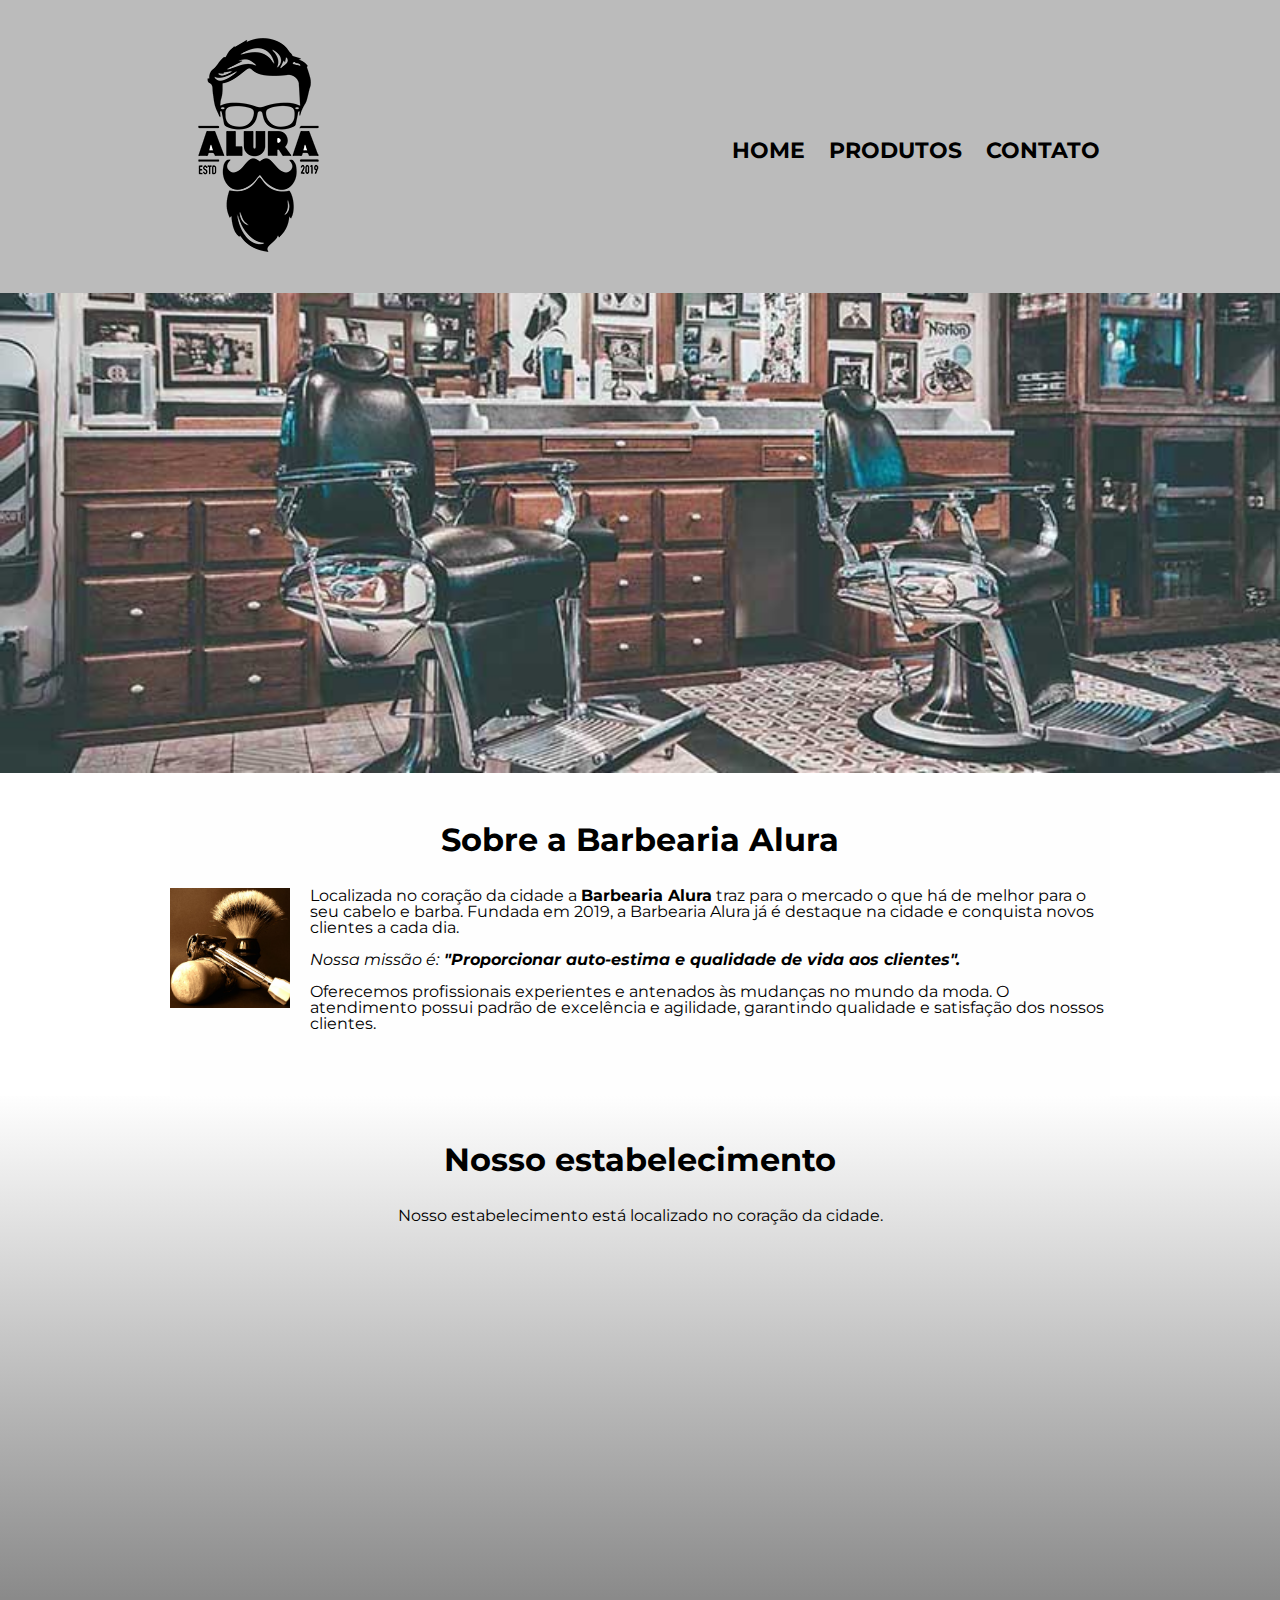
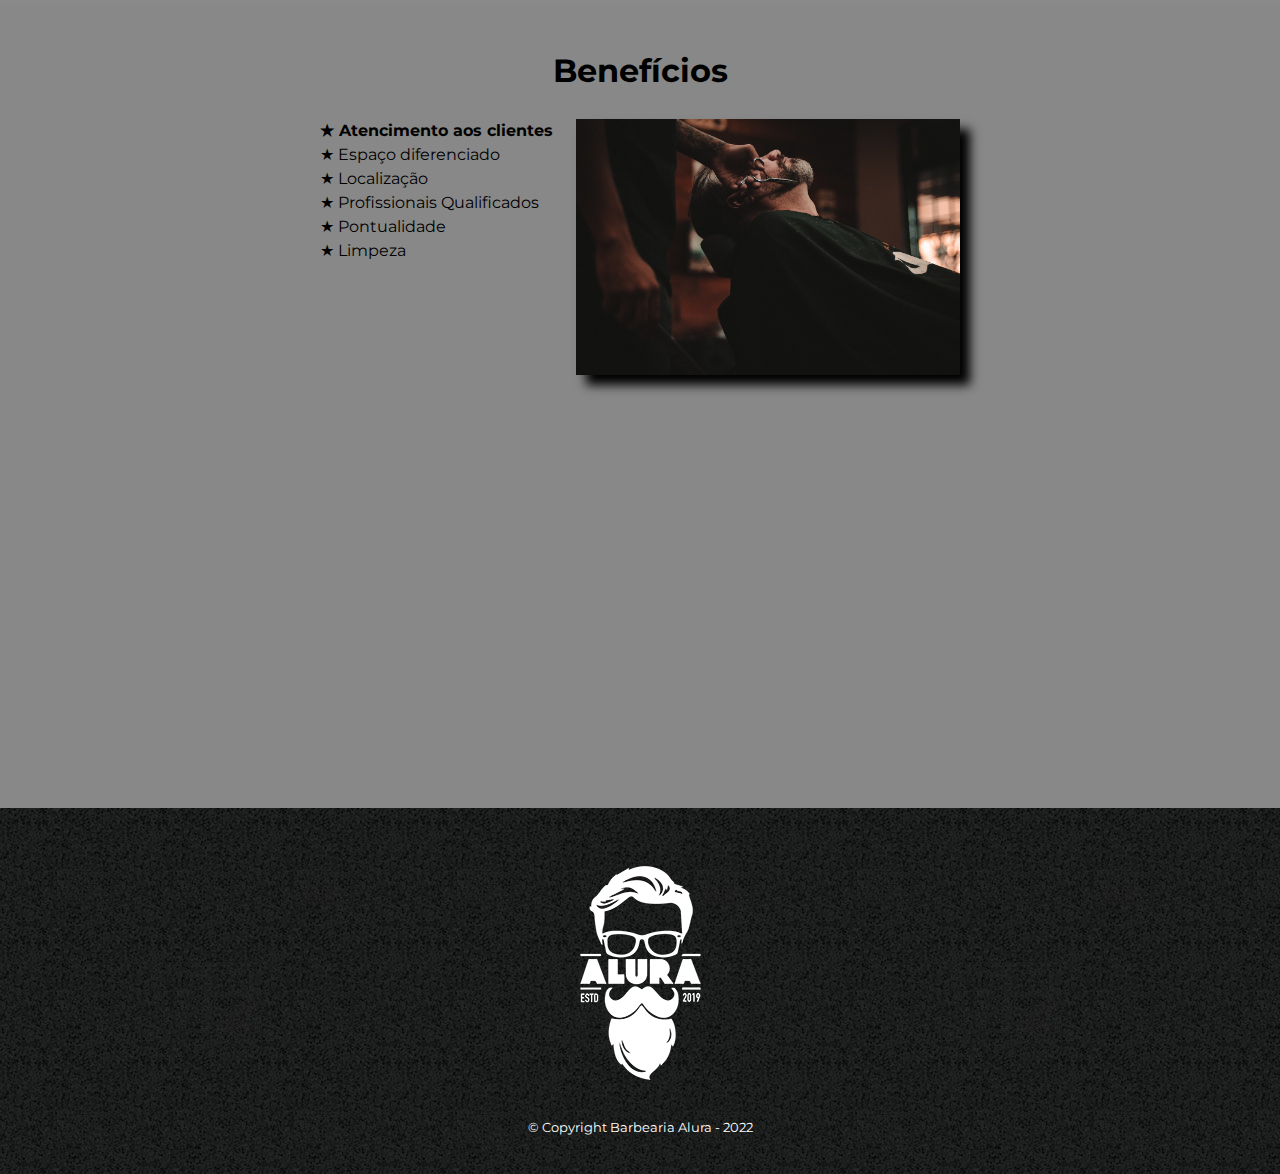
<file: index.html>
<!DOCTYPE html>
<html lang="pt-br">
<head>
    <meta charset="UTF-8">
    <meta http-equiv="X-UA-Compatible" content="IE=edge">
    <meta name="viewport" content="width=device-width, initial-scale=1.0">
    <title>Barbearia Alura</title>
    <link rel="stylesheet" href="reset.css">
    <link rel="stylesheet" href="style.css">
    <link href="https://fonts.googleapis.com/css2?family=Montserrat&display=swap" rel="stylesheet">
    
</head>
<body >
    <header>
        
        <div class="caixa">
            <h1><img src="logo.png" alt=""></h1>
            
                <nav>
                    <ul>
                        <li><a href="index.html">Home</a></li>
                        <li><a href="produtos.html">Produtos</a></li>
                        <li><a href="contato.html">Contato</a></li>
                    </ul>
                </nav>
        </div>
       
    </header>    
    <img class="banner" src="banner.jpg" >
        <main>
            <section class="principal"> 
                <h2 class="titulo-principal">Sobre a Barbearia Alura</h2>
                <img class="utensilios" src="utensilios.jpg" alt="utensilios de um barbeiro.">
               
                    <p>Localizada no coração da cidade a <strong>Barbearia Alura</strong> traz para o mercado o que há de melhor para o seu cabelo e barba. Fundada em 2019, a Barbearia Alura já é destaque na cidade e conquista novos clientes a cada dia.</p>
                    
                    <p id="missao"><em>Nossa missão é:<strong> "Proporcionar auto-estima e qualidade de vida aos clientes".</strong></em></p>
                    
                    <p>Oferecemos profissionais experientes e antenados às mudanças no mundo da moda. O atendimento possui padrão de excelência e agilidade, garantindo qualidade e satisfação dos nossos clientes.</p>
            </section>

            <section class="mapa">
                <h3 class="titulo-principal">Nosso estabelecimento</h3>
                <P>Nosso estabelecimento está localizado no coração da cidade.</P>
                <div class="mapa-conteudo">
                    <iframe src="https://www.google.com/maps/embed?pb=!1m18!1m12!1m3!1d3656.4483278365396!2d-46.63466568562861!3d-23.588249068469487!2m3!1f0!2f0!3f0!3m2!1i1024!2i768!4f13.1!3m3!1m2!1s0x94ce5a2b2ed7f3a1%3A0xab35da2f5ca62674!2sCaelum!5e0!3m2!1spt-BR!2sbr!4v1568814489656!5m2!1spt-BR!2sbr" width="100%" height="300" frameborder="0" style="border:0;" allowfullscreen=""></iframe>
                </div>

            </section>

            <section class="beneficios"> 
                <h3 class="titulo-principal">Benefícios</h3>

                    <div class="conteudo-beneficios">
                        <ul class="lista-beneficios">
                            <li class="itens">Atencimento aos clientes</li>
                            <li class="itens">Espaço diferenciado</li>
                            <li class="itens">Localização</li>
                            <li class="itens">Profissionais Qualificados</li>
                            <li class="itens">Pontualidade</li>
                            <li class="itens">Limpeza</li>
                        </ul><img src="beneficios.jpg" class="imagem-beneficios">
                    </div>

                <div class="video">
                    <iframe width="100%" height="315" src="https://www.youtube.com/embed/wcVVXUV0YUY" title="YouTube video player" frameborder="0" allow="accelerometer; autoplay; clipboard-write; encrypted-media; gyroscope; picture-in-picture" allowfullscreen></iframe>
                </div>

            </section>

           
        </main>
</body>
<footer>
    <img src="logo-branco.png" alt="">
    <p class="copyright">&copy Copyright Barbearia Alura - 2022</p>
</footer>
</html>
</file>
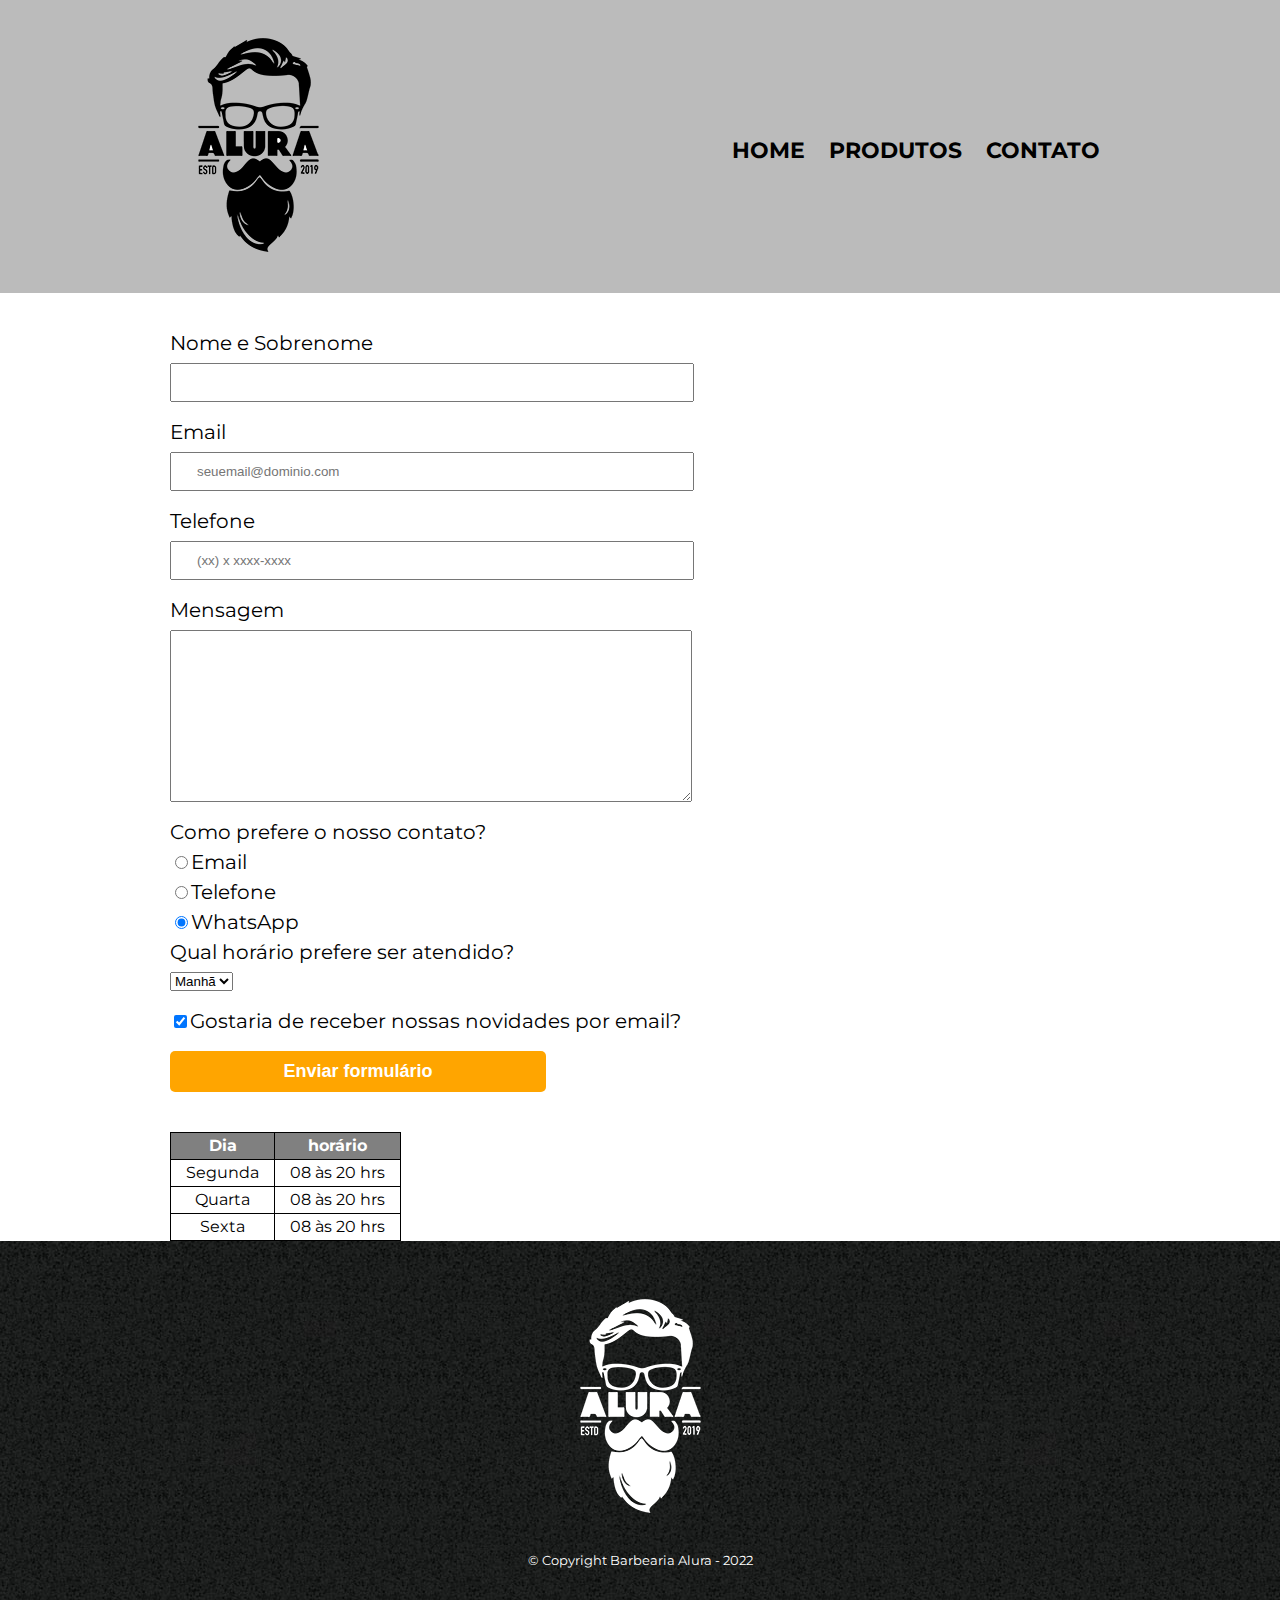
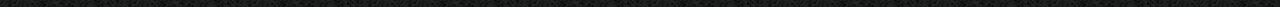
<file: contato.html>
<!DOCTYPE html>
<html lang="pt-br">
    <head>
        <meta charset="UTF-8">
        <meta http-equiv="X-UA-Compatible" content="IE=edge">
        <meta name="viewport" content="width=device-width, initial-scale=1.0">
        <title>Contato - Barbearia Alura</title>
        <link rel="stylesheet" href="reset.css">
        <link rel="stylesheet" href="style.css">
        <link href="https://fonts.googleapis.com/css2?family=Montserrat&display=swap" rel="stylesheet">
        
    </head>

    <body>
        <header>
            <div class="caixa">
            <h1><img src="logo.png" alt="Logo da Barbearia Alura"></h1>
            
                <nav>
                    <ul>
                        <li><a href="index.html">Home</a></li>
                        <li><a href="produtos.html">Produtos</a></li>
                        <li><a href="contato.html">Contato</a></li>
                    </ul>
                </nav>
            </div>
        </header>
        
        <main class="caixa">
            <form>

                <label for="nomesobrenome">Nome e Sobrenome </label>
                <input type="text" id="nomesobrenome" class="input-padrao" required>

                <label for="email">Email </label>
                <input type="email" id="email" class="input-padrao" required placeholder="seuemail@dominio.com">

                <label for="telefone">Telefone </label>
                <input type="tel" id="telefone" class="input-padrao" required placeholder="(xx) x xxxx-xxxx">

                <label for="Mensagem">Mensagem</label>
                <textarea id="Mensagem" cols="30" rows="10" class="input-padrao"></textarea>

                    <fieldset>

                        <legend>Como prefere o nosso contato? </legend>

                        <label for="radio-email"><input type="radio" name="contato" value="email" id="radio-email">Email</label>
                        
                        <label for="radio-telefone"><input type="radio" name="contato" value="telefone" id="radio-telefone">Telefone</label>
                        
                        <label for="radio-whatsapp"><input type="radio" name="contato" value="whatsApp" id="radio-whatsapp" checked>WhatsApp</label>

                    </fieldset>

                    <fieldset>
                        <legend>Qual horário prefere ser atendido? </legend>
                            <select name="" id="">
                                <option value="">Manhã</option>
                                <option value="">Tarde</option>
                                <option value="">Noite</option>
                            </select>
                    </fieldset>
                        
                        <label class="checkbox"><input type="checkbox" checked>Gostaria de receber nossas novidades por email? </label>

                        <input type="submit" value="Enviar formulário" class="enviar">
                   
            </form>

            <table>
                <thead>
                    <tr>
                        <th>Dia</th>
                        <th>horário</th>
                    </tr>
                </thead>

                <tbody>
                    <tr>
                        <td>Segunda</td>
                        <td>08 às 20 hrs</td>
                    </tr>

                    <tr>
                        <td>Quarta</td>
                        <td>08 às 20 hrs</td>
                    </tr>

                    <tr>
                        <td>Sexta</td>
                        <td>08 às 20 hrs</td>
                    </tr>
                </tbody>
            </table>
        </main>

        <footer>
            <img src="logo-branco.png" alt="Logo da Barbearia Alura">
            <p class="copyright">&copy Copyright Barbearia Alura - 2022</p>
        </footer>
    </body>
</html>
</file>
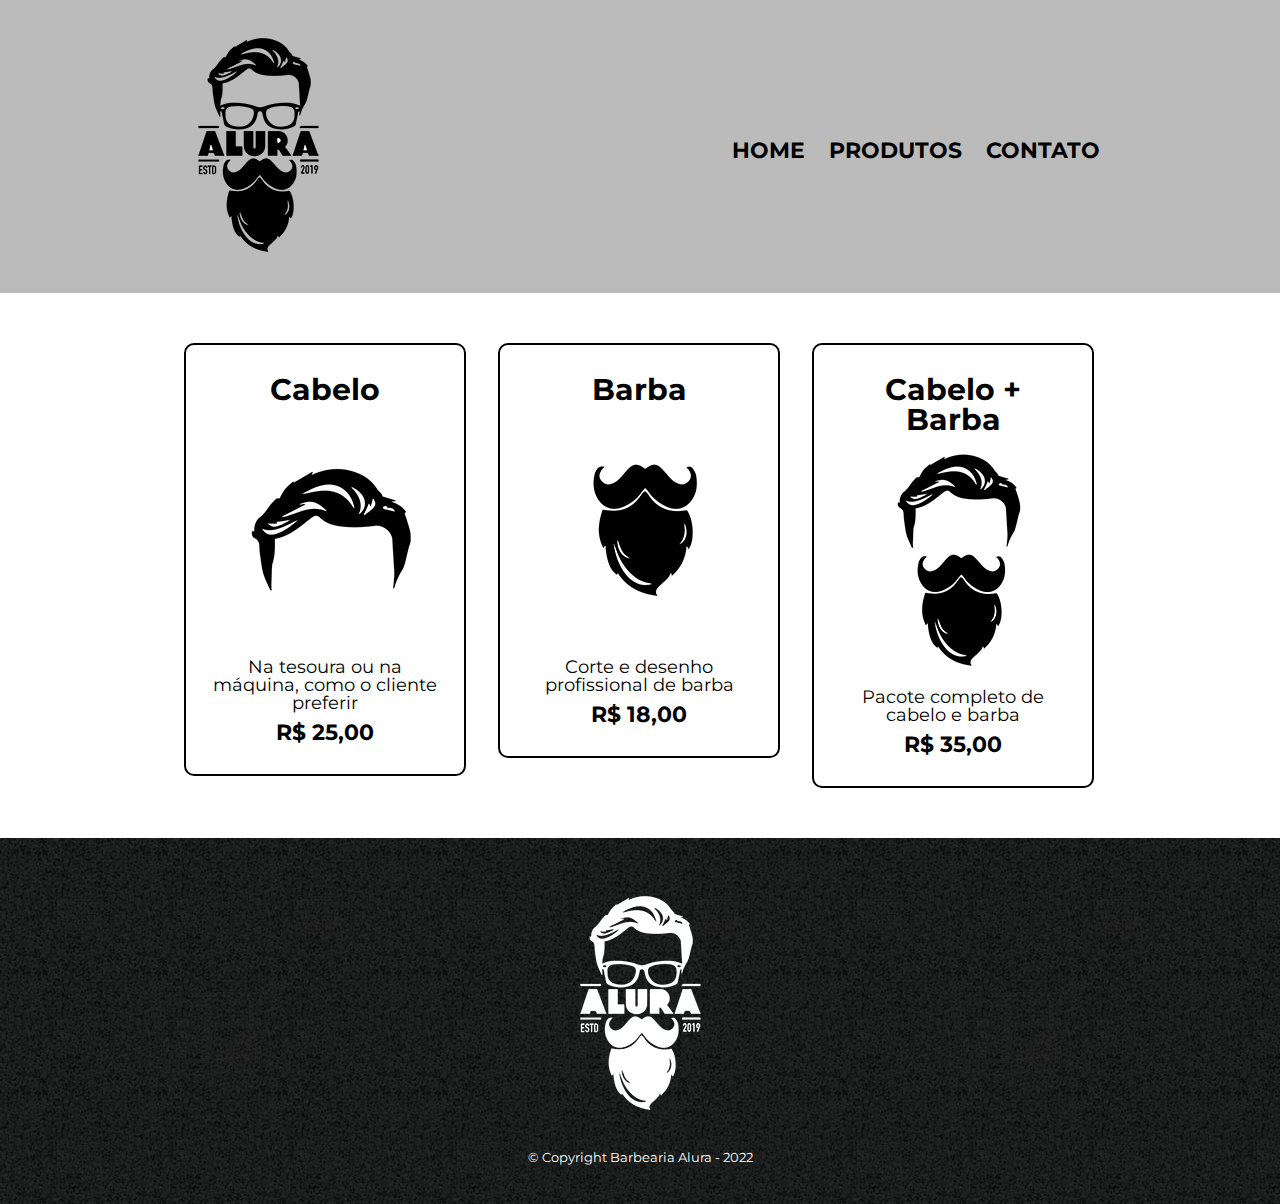
<file: produtos.html>
<!DOCTYPE html>
<html lang="pt-br">
    <head>
        <meta charset="UTF-8">
        <meta http-equiv="X-UA-Compatible" content="IE=edge">
        <meta name="viewport" content="width=device-width, initial-scale=1.0">
        <title>Produtos - Barbearia Alura</title>
        <link rel="stylesheet" href="reset.css">
        <link rel="stylesheet" href="style.css">
        <link href="https://fonts.googleapis.com/css2?family=Montserrat&display=swap" rel="stylesheet">
        
    </head>

    <body>
        <header>
            <div class="caixa">
            <h1><img src="logo.png" alt=""></h1>
            
                <nav>
                    <ul>
                        <li><a href="index.html">Home</a></li>
                        <li><a href="produtos.html">Produtos</a></li>
                        <li><a href="contato.html">Contato</a></li>
                    </ul>
                </nav>
            </div>
        </header>
        
        <main>
            <ul class="produtos">
                <li>
                    <h2>Cabelo</h2>
                    <img src="cabelo.jpg" alt="">
                    <p class="produto-descricao">Na tesoura ou na máquina, como o cliente preferir</p>
                    <p class="produto-preco">R$ 25,00</p>
                </li>

                <li>
                    <h2>Barba</h2>
                    <img src="barba.jpg" alt="">
                    <p class="produto-descricao">Corte e desenho profissional de barba</p>
                    <p class="produto-preco">R$ 18,00</p>
                </li>

                <li>
                    <h2>Cabelo + Barba</h2>
                    <img src="cabelo+barba.jpg" alt="">
                    <p class="produto-descricao">Pacote completo de cabelo e barba</p>
                    <p class="produto-preco">R$ 35,00</p>
                </li>
                
            </ul>
        </main>
        <footer>
            <img src="logo-branco.png" alt="">
            <p class="copyright">&copy Copyright Barbearia Alura - 2022</p>
        </footer>
    </body>
</html>
</file>
<file: style.css>
body{
    font-family: 'Montserrat', sans-serif;
}

header {
    background-color: #bbbbbb;
    padding:20px 0;
}
.caixa {
    position: relative;
    width: 940px;
    margin: 0 auto;

}
nav {
    position:absolute;
    top: 110px;
    right: 0;
}

nav li {
    display: inline-block;
    margin: 10px;
     
}
nav a {
    text-transform: uppercase ;
    color: black;
    text-decoration: none;
    font-weight:bold ;
    font-size: 22px;   
}
nav a:hover {
    color: #c78c19;
    text-decoration: underline;
}
.produtos {
   
    width: 940px;
    margin: 0 auto;
    padding: 50px 0;
}
.produtos li {
    display: inline-block;
    text-align: center;
    width: 30%;
    vertical-align: top;
    margin: 0 1.5%;
    padding: 30px 20px;
    box-sizing: border-box;
    border-color:  black ;
    border-radius: 10px;
    border-width: 2px;
    border-style: solid;
}

.produtos li:hover{
    border-color:#c78c19 ;
}

.produtos li:active {
    border-color: #088c19;
}

.produtos li:hover h2 {
    font-size: 34px;
}

.produtos h2 {
   font-size: 30px;
    font-weight: bold;
}

.produto-descricao {
    font-size: 18px;
}
.produto-preco {
    font-size: 22px;
    font-weight: bold;
    margin-top: 10px;
}
footer {
    text-align: center;
    background: url(bg.jpg);
    padding: 40px 0;
}
.copyright {
    color: #ffffff;
    font-size: 13px;
    margin-top: 20px;
}

form {
    margin: 40px 0;
}

form label, form legend {
    display: block;
    font-size: 20px;
    margin: 0 0 10px;

}

.input-padrao {
    display: block;
    margin: 0 0 20px;
    padding: 10px 25px;
    width: 50%;

}

.checkbox {
 margin: 20px 0;    
}

.enviar {
    width: 40%;
    padding: 10px 0;
    background: orange;
    color: white;
    border: none;
    font-size: 18px;
    border-radius: 5px;
    font-weight: bold;
    transition: 1s all;
    cursor: pointer;
  
}
.enviar:hover {
background-color: orangered;
transform: scale(1.2);

}

thead {
    background: gray;
    color: white;
    font-weight: bold;
}

td, th {
    border: 1px solid black;
    padding: 5px 15px;
    text-align: center;
}

/* css da página principal */

.banner {
    width: 100%;
}

.titulo-principal {
    text-align: center;
    font-size: 2em;
    font-weight: bold;
    margin-bottom: 1em;
    clear: left;
}
.principal {
    padding: 3em 0;
    background: #FEFEFE;
    width: 940px;
    margin: 0 auto;

}

.principal p {
    margin-bottom: 1em;
}

.principal strong {
    font-weight: bold;
}
.principal em {
    font-style: italic;
}
.utensilios {
    width: 120px;
    float: left;
    margin: 0 20px 20px 0 ;
}
.mapa {
    padding: 3em 0;
    background: linear-gradient(#fefefe, #888888);
}
.mapa-conteudo {
    width: 940px;
    margin: 0 auto;
}

.mapa p {
    margin-bottom: 2em;
    text-align: center;
}

.beneficios {
    padding: 3em 0;
    background: #888;
}

.conteudo-beneficios {
    width: 640px;
    margin: 0 auto;
}

.lista-beneficios {
    width: 40%;
    display: inline-block;
    vertical-align: top;

}

.itens {
    line-height: 1.5;

}

.itens:first-child {
    font-weight: bold;
}

.itens:before {
    content: "★ ";
}

.imagem-beneficios {
    width: 60%;
    opacity: 1;
    transition: 400ms;
    box-shadow: 10px 10px 10px 0 #000000;

}

.imagem-beneficios:hover {
    opacity: 0.3;
}


.video{
    width: 560px;
    margin: 2em auto;

}
/* ============================================== */
@media screen and (max-width: 768px) { 
    .caixa, .principal, .conteudo-beneficios, .mapa-conteudo, .video {
        width: auto;
    }


h1 {
    text-align: center;
}

nav {
    position:static;
}

.lista-beneficios, .imagem-beneficios {
    width: 98%
    
}

.produtos li {
    display: block;
    text-align: center;
    width: 98%;
    /* vertical-align: top; */
    margin: 0 1.5%;
    padding: 30px 20px;
    box-sizing: border-box;
    border-color:  black ;
    border-radius: 10px;
    border-width: 2px;
    border-style: solid;
}
.produtos {
   
    width: auto;
  
}
form label, form legend {
    display: block;
    font-size: 15px;
    margin: 0 0 10px;

}

nav a {
    text-transform: uppercase ;
    color: black;
    text-decoration: none;
    font-weight:bold ;
    font-size: 18px;   
}
.principal p {
    margin: 1em;
}

}
</file>
